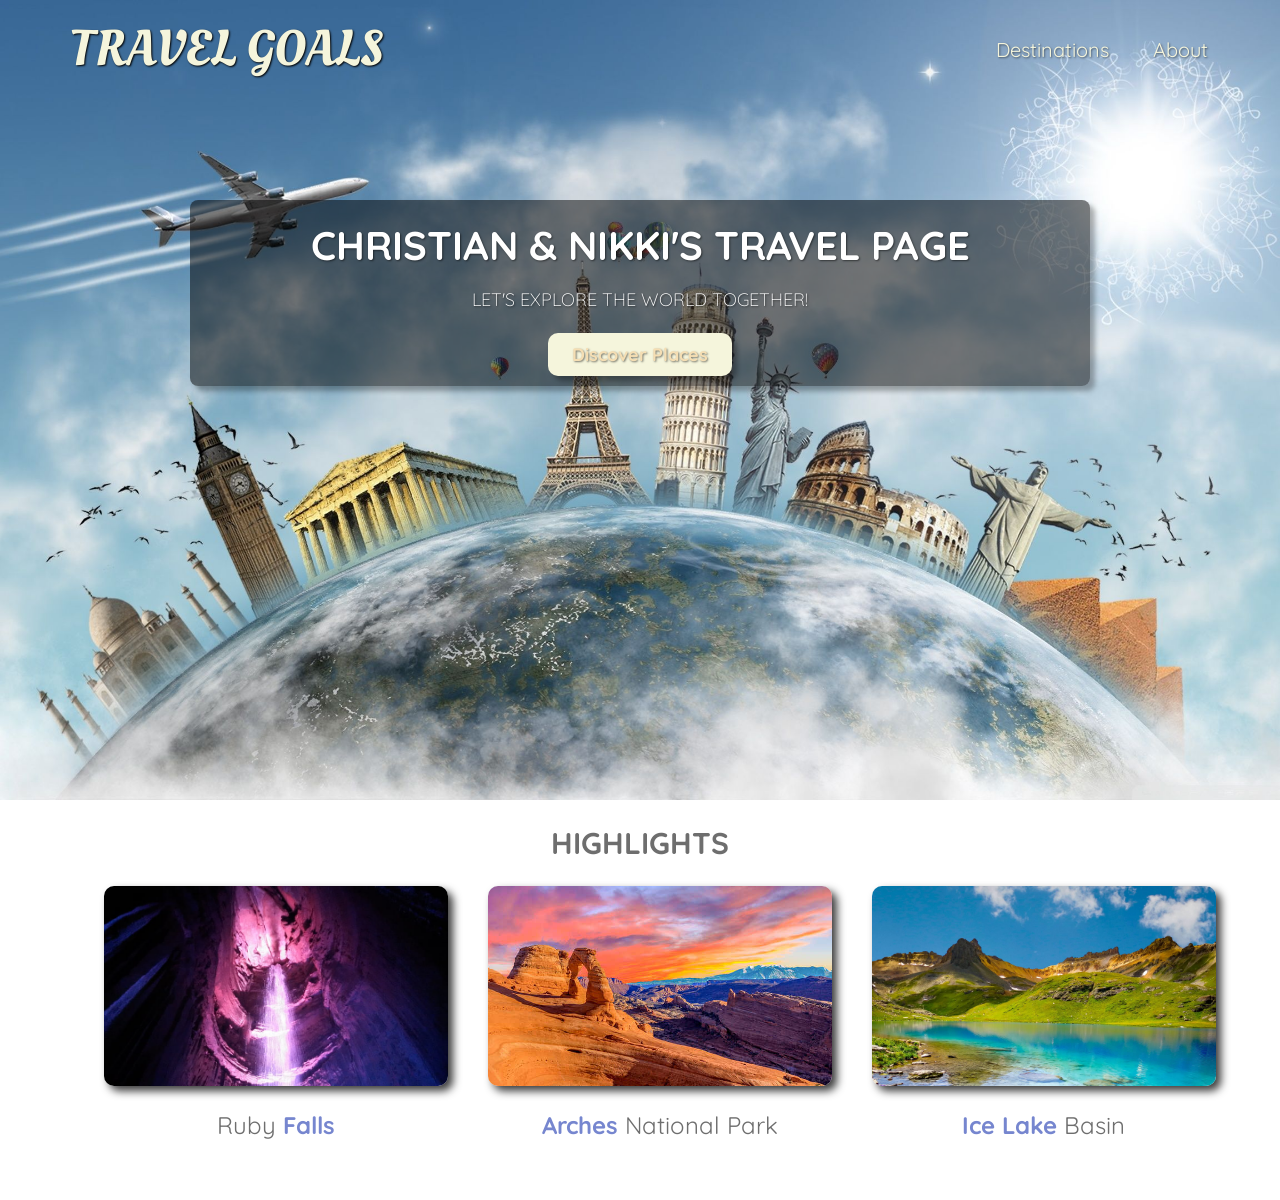
<file: index.html>
<!DOCTYPE html>
<html lang="en">
  <head>
    <meta charset="UTF-8" />
    <link
      href="https://fonts.googleapis.com/css2?family=Raleway:wght@700&family=Oleo+Script:wght@700&family=Quicksand:wght@300;500&display=swap"
      rel="stylesheet"
    />
    <link rel="stylesheet" href="../styles/shared.css" />
    <link rel="stylesheet" href="../styles/styles.css" />
    <title>Travel Page</title>
  </head>
  <body>
    <header>
      <div id="page-logo">
        <a href="/index.html">Travel Goals</a>
      </div>
      <nav>
        <ul>
          <li><a href="./places.html">Destinations</a></li>
          <li><a href="">About</a></li>
        </ul>
      </nav>
    </header>
    <main>
      <section id="section1">
        <div id="section-content">
          <h1>Christian & Nikki's Travel Page</h1>
          <p>Let's explore the world together!</p>
          <a href="/pages/places.html">Discover Places</a>
        </div>
      </section>
      <section id="section2">
        <h2>Highlights</h2>
        <ul id="destinations">
          <li class="destination">
            <img
              src="./images/places/Ruby Falls.jpg"
              alt="Underground Waterfall at Ruby Falls in Tennessee"
            />
            <p>Ruby <strong>Falls</strong></p>
          </li>
          <li class="destination">
            <img
              src="./images/places/arches.jpg"
              alt="Arches National Park in Utah"
            />
            <p><strong>Arches</strong> National Park</p>
          </li>
          <li class="destination">
            <img
              src="./images/places/Ice Lake.jpg"
              alt="Ice Lake Basin in Colorado"
            />
            <p><strong>Ice Lake</strong> Basin</p>
          </li>
        </ul>
      </section>
    </main>
    <footer></footer>
  </body>
</html>
</file>
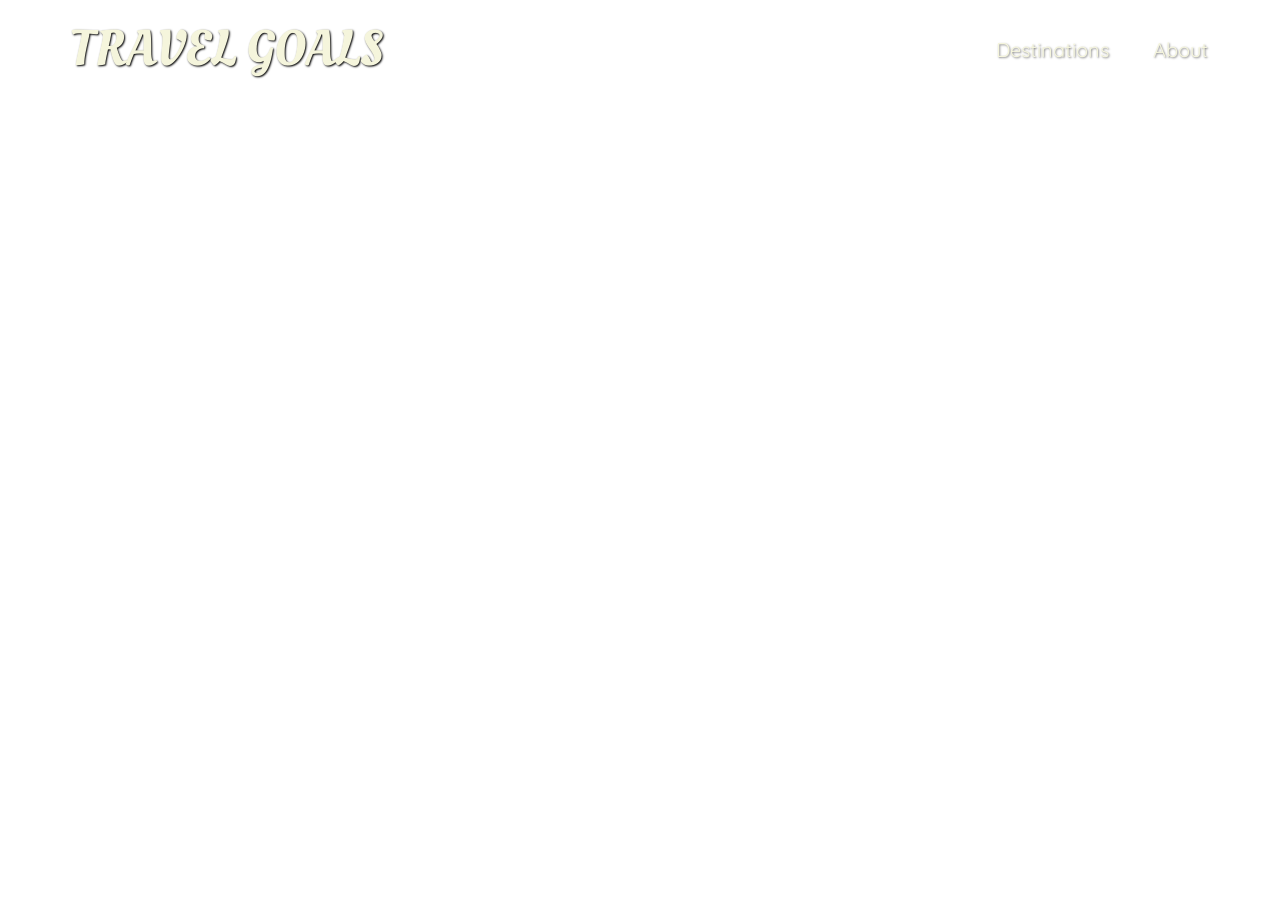
<file: pages/index.html>
<!DOCTYPE html>
<html lang="en">
  <head>
    <meta charset="UTF-8" />
    <link
      href="https://fonts.googleapis.com/css2?family=Raleway:wght@700&family=Oleo+Script:wght@700&family=Quicksand:wght@300;500&display=swap"
      rel="stylesheet"
    />
    <link rel="stylesheet" href="../styles/shared.css">
    <link rel="stylesheet" href="../styles/styles.css" />
    <title>Travel Page</title>
  </head>
  <body>
    <header>
      <div id="page-logo">
        <a href="../pages/index.html">Travel Goals</a>
      </div>
      <nav>
        <ul>
          <li><a href="./places.html">Destinations</a></li>
          <li><a href="">About</a></li>
        </ul>
      </nav>
    </header>
    <main>
      <section></section>
      <section></section>
    </main>
    <footer></footer>
  </body>
</html>
</file>
<file: styles/shared.css>
body {
    font-family: 'Quicksand', sans-serif;
    margin: 0;
}

header {
    display: flex;
    justify-content: space-between;
    align-items: center;
    padding: 15px 60px;
    position: absolute;
    width: 100%;
    top: 0;
    left: 0;
    box-sizing: border-box;
}

#page-logo a {
    padding: 10px;
    font-family: 'Oleo Script', sans-serif;
    color: beige;
    font-size: 50px;
    text-decoration: none;
    text-transform: uppercase;
    text-shadow: 1px 1px 2px rgb(0, 0, 0);
}

header ul {
    display: flex;
    list-style: none;
    margin: 0;
    padding: 0;
}

header li {
    margin-left: 20px;
}

header li a {
    text-decoration: none;
    color: beige;
    font-size: 20px;
    padding: 12px;
    text-shadow: 1px 1px 2px rgba(0, 0, 0, 0.5);
}

header li a:hover {
    color: wheat;
    background-color: beige;
    border-radius: 10px;
}
</file>
<file: styles/styles.css>
#section1 {
    height: 800px;
    background-image: url("../images/places/travel.jpg");
    background-position: center;
    background-size: cover;
}

#section-content {
    width: 900px;
    background-color: rgba(0, 0, 0, 0.5);
    box-shadow: 5px 5px 5px rgba(0, 0, 0, 0.3);
    border-radius: 8px;
    text-align: center;
    padding: 20px 0;
    margin: 0 auto;
    position: relative;
    top: 200px;
}

#section-content h1 {
    color: white;
    text-transform: uppercase;
    font-size: 40px;
    margin: 0px;
    text-shadow: 1px 1px 2px rgba(0, 0, 0, 0.5);
}

#section-content p {
    color: white;
    text-transform: uppercase;
    font-size: 18px;
    font-weight: 300;
    margin-bottom: 32px;
    text-shadow: 1px 1px 2px rgba(0, 0, 0, 0.5);
}

#section-content a {
    color: wheat;
    text-decoration: none;
    text-shadow: 1px 1px 2px rgba(0, 0, 0, 0.5);
    background-color: beige;
    padding: 10px 24px;
    border-radius: 10px;
    font-size: 18px;
    font-weight: bold;
    box-shadow: 5px 5px 5px rgba(0, 0, 0, 0.3);
}

#section-content a:hover {
    background-color: wheat;
    color: beige;
}

#section2 h2 {
    text-align: center;
    text-transform: uppercase;
    color: rgb(110, 110, 110);
    font-size: 30px;
    margin: 24px 0;
}

#destinations {
    display: flex;
    justify-content: center;
    list-style: none;
    width: 90%;
    margin: auto;
    margin-bottom: 40px;
}

.destination {
    margin: 0 20px;
}

.destination p {
    text-align: center;
    color: rgb(110, 110, 110);
    font-size: 24px;
    margin: 20px 0;
}

.destination strong {
    color: rgb(118, 134, 207);
}

.destination img {
    height: 200px;
    width: 100%;
    box-shadow: 5px 5px 8px rgb(59, 59, 59);
    border-radius: 10px;
    object-fit: cover;
}
</file>
